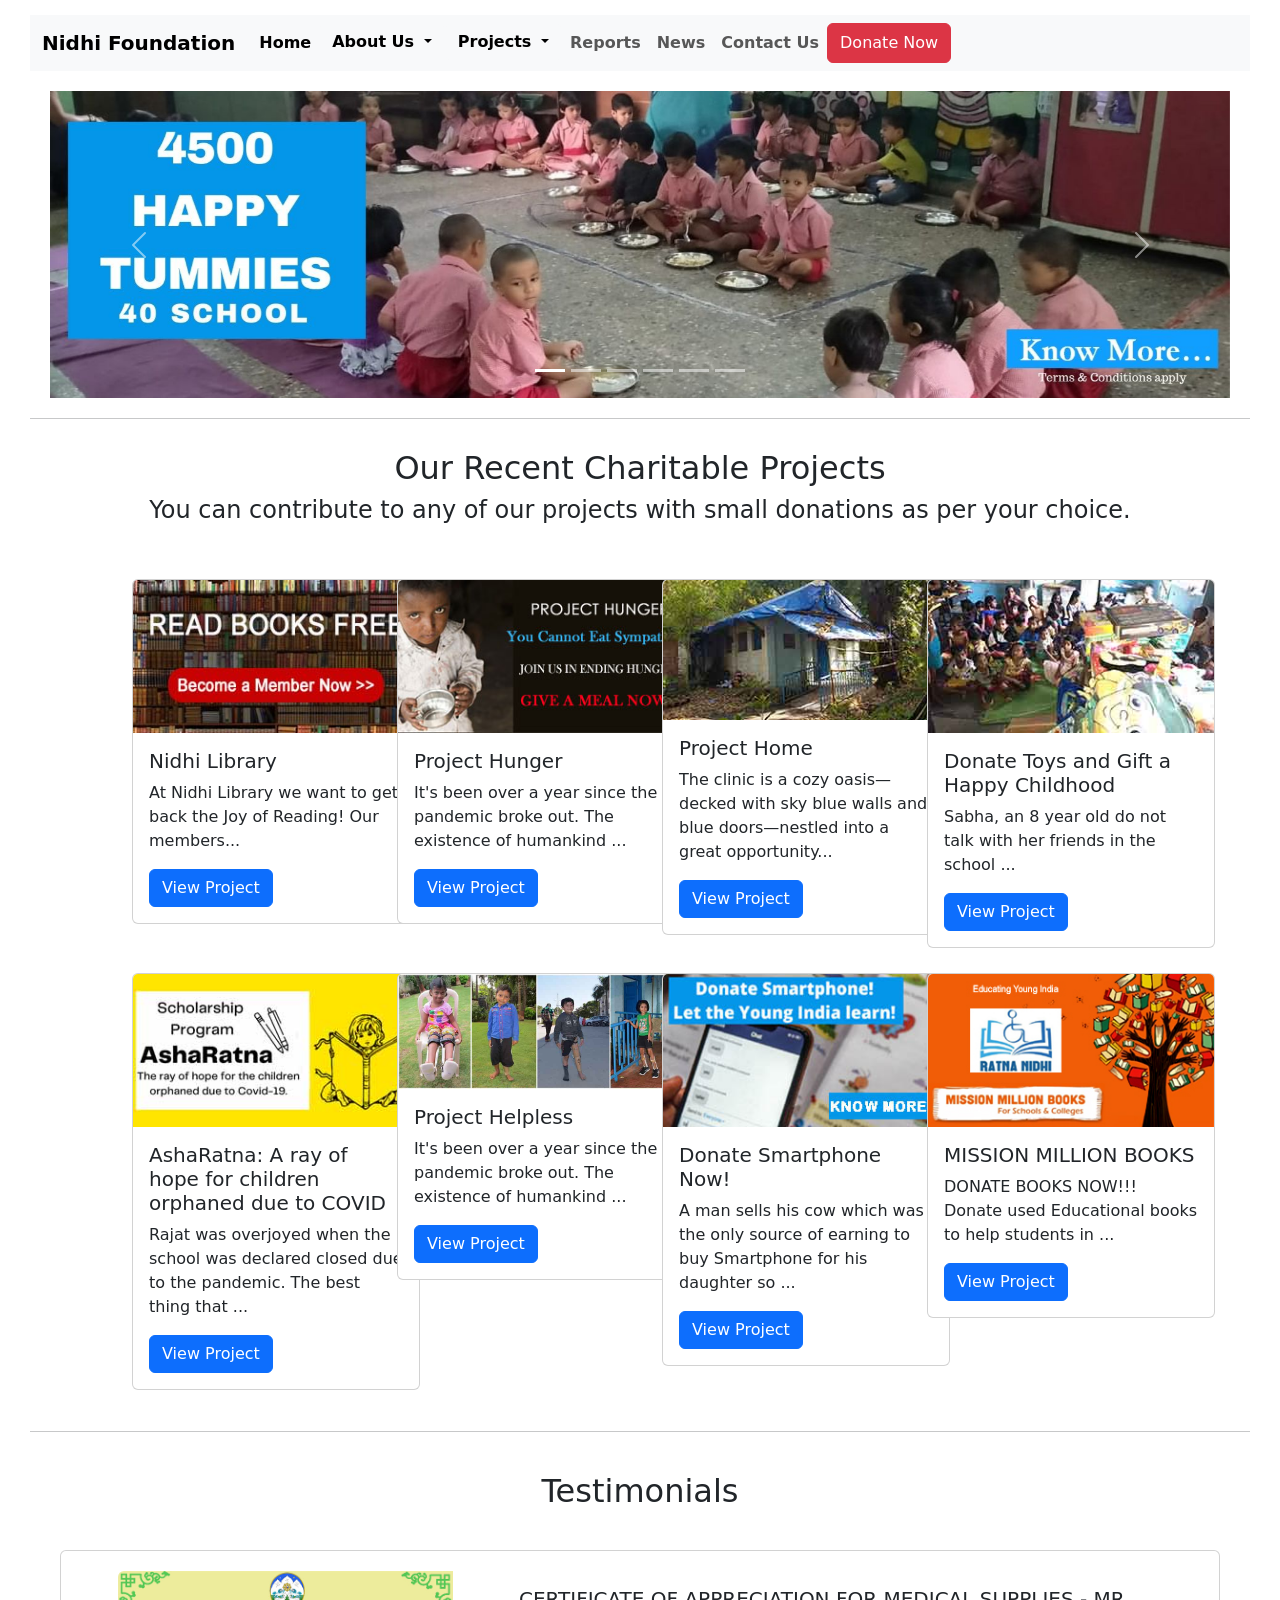
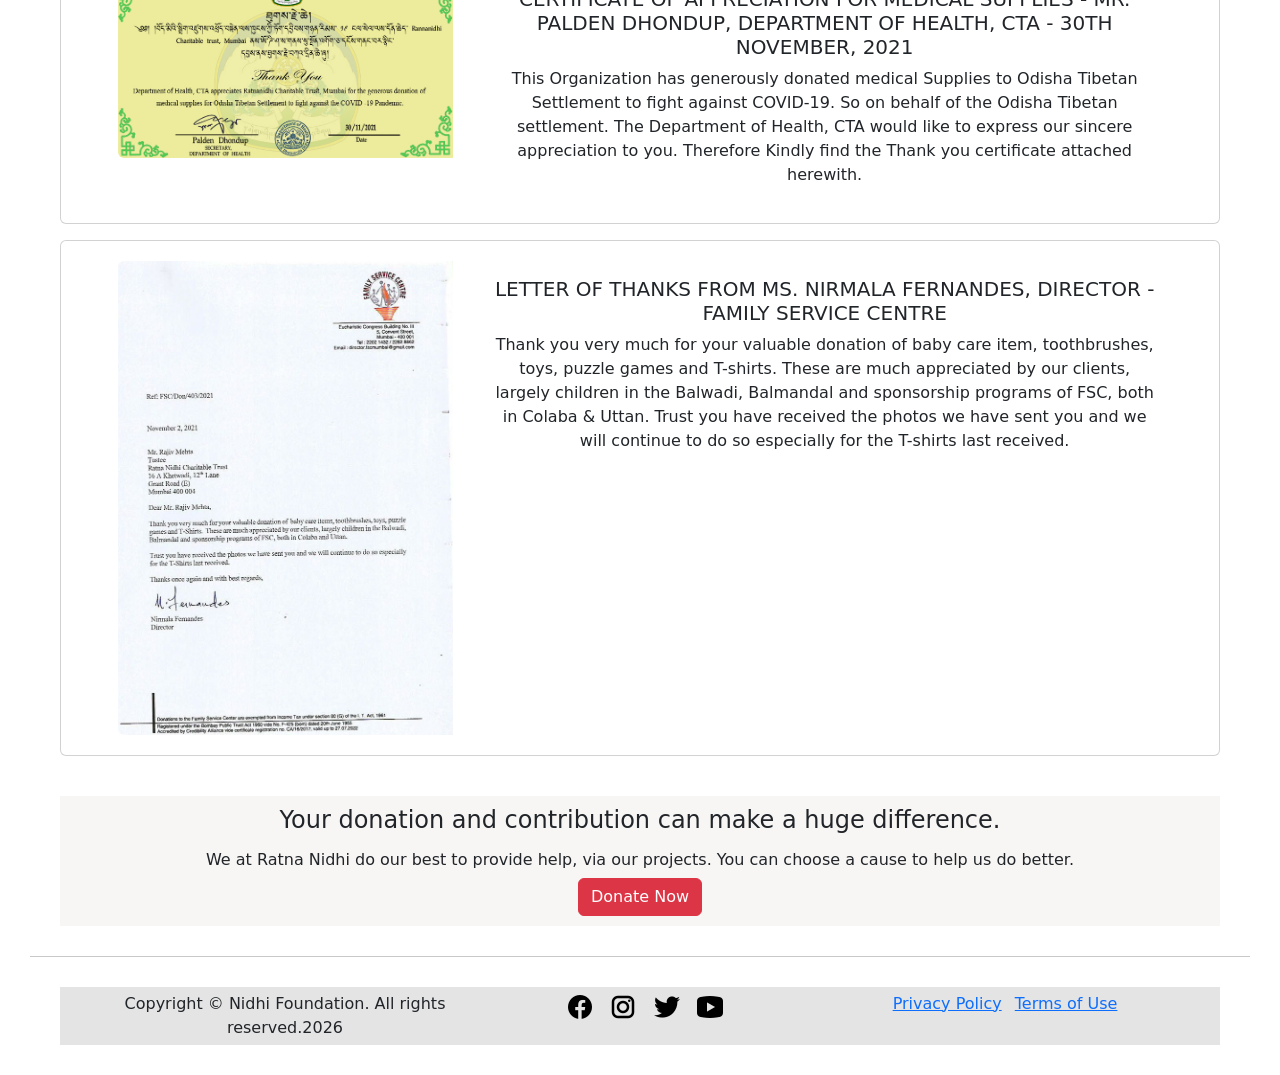
<file: WTL/A02/index.html>
<!doctype html>
<html lang="en">
  <head>
    <!-- Required meta tags -->
    <meta charset="utf-8">
    <meta name="viewport" content="width=device-width, initial-scale=1">

    <!-- Bootstrap CSS -->
    <link href="https://cdn.jsdelivr.net/npm/bootstrap@5.1.3/dist/css/bootstrap.min.css" rel="stylesheet" integrity="sha384-1BmE4kWBq78iYhFldvKuhfTAU6auU8tT94WrHftjDbrCEXSU1oBoqyl2QvZ6jIW3" crossorigin="anonymous">

    <title>Hello, world!</title>
    <link rel="stylesheet" href="index.css">
  </head>
  
  <body>
    <nav class="navbar navbar-expand-lg navbar-light bg-light" style="font-weight:bold; text-align:center" >
        <div class="container-fluid" style="text-align:center; font-weight:bold">
          <a class="navbar-brand" href="#">Nidhi Foundation</a>
          <button class="navbar-toggler" type="button" data-bs-toggle="collapse" data-bs-target="#navbarSupportedContent" aria-controls="navbarSupportedContent" aria-expanded="false" aria-label="Toggle navigation">
            <span class="navbar-toggler-icon"></span>
          </button>
          <div class="collapse navbar-collapse" id="navbarSupportedContent">
            <ul class="navbar-nav me-auto mb-2 mb-lg-0">
              <li class="nav-item">
                <a class="nav-link active" aria-current="page" href="#">Home</a>
              </li>
              <li class="nav-item">
                <div class="dropdown">
                    <a class="btn btn-light dropdown-toggle" href="#" role="button" id="dropdownMenuLink" data-bs-toggle="dropdown" aria-expanded="false" style="font-weight:bold">
                      About Us
                    </a>
                  
                    <ul class="dropdown-menu" aria-labelledby="dropdownMenuLink">
                      <li><a class="dropdown-item" href="#">Trustees</a></li>
                      <li><a class="dropdown-item" href="#">Partner Brands</a></li>
                    </ul>
                  </div>
              </li>
              
              <li class="nav-item">
                <div class="dropdown">
                  <a class="btn btn-light dropdown-toggle" href="#" role="button" id="dropdownMenuLink" data-bs-toggle="dropdown" aria-expanded="false" style="font-weight:bold">
                    Projects
                  </a>
                
                  <ul class="dropdown-menu" aria-labelledby="dropdownMenuLink">
                    <li><a class="dropdown-item" href="#">Nidhi Library</a></li>
                    <li><a class="dropdown-item" href="#">Project Hunger</a></li>
                    <li><a class="dropdown-item" href="#">Project Home</a></li>
                    <li><a class="dropdown-item" href="#">Donate Toys and Gift a Happy Childhood</a></li>
                    <li><a class="dropdown-item" href="#">AshaRatna</a></li>
                    <li><a class="dropdown-item" href="#">Project Helpless</a></li>
                    <li><a class="dropdown-item" href="#">Donate Smartphone Now!</a></li>
                    <li><a class="dropdown-item" href="#">MISSION MILLION BOOKS</a></li>
                  </ul>
                </div>
              </li>

              <li class="nav-item">
                <a class="nav-link" href="#">Reports</a>
              </li>

              <li class="nav-item">
                <a class="nav-link" href="#">News</a>
              </li>

              <li class="nav-item">
                <a class="nav-link" href="#">Contact Us</a>
              </li>

              <button type="button" class="btn btn-danger">Donate Now</button>
            </ul>
            
          </div>
        </div>
      </nav>

    <!-- Optional JavaScript; choose one of the two! -->

    <!-- Option 1: Bootstrap Bundle with Popper -->
    <script src="https://cdn.jsdelivr.net/npm/bootstrap@5.1.3/dist/js/bootstrap.bundle.min.js" integrity="sha384-ka7Sk0Gln4gmtz2MlQnikT1wXgYsOg+OMhuP+IlRH9sENBO0LRn5q+8nbTov4+1p" crossorigin="anonymous"></script>

    <!-- Option 2: Separate Popper and Bootstrap JS -->
    <!--
    <script src="https://cdn.jsdelivr.net/npm/@popperjs/core@2.10.2/dist/umd/popper.min.js" integrity="sha384-7+zCNj/IqJ95wo16oMtfsKbZ9ccEh31eOz1HGyDuCQ6wgnyJNSYdrPa03rtR1zdB" crossorigin="anonymous"></script>
    <script src="https://cdn.jsdelivr.net/npm/bootstrap@5.1.3/dist/js/bootstrap.min.js" integrity="sha384-QJHtvGhmr9XOIpI6YVutG+2QOK9T+ZnN4kzFN1RtK3zEFEIsxhlmWl5/YESvpZ13" crossorigin="anonymous"></script>
    -->
    <div id="carouselExampleIndicators" class="carousel slide" data-bs-ride="carousel" style="margin:20px">
        <div class="carousel-indicators">
          <button type="button" data-bs-target="#carouselExampleIndicators" data-bs-slide-to="0" class="active" aria-current="true" aria-label="Slide 1"></button>
          <button type="button" data-bs-target="#carouselExampleIndicators" data-bs-slide-to="1" aria-label="Slide 2"></button>
          <button type="button" data-bs-target="#carouselExampleIndicators" data-bs-slide-to="2" aria-label="Slide 3"></button>
          <button type="button" data-bs-target="#carouselExampleIndicators" data-bs-slide-to="3" aria-label="Slide 4"></button>
          <button type="button" data-bs-target="#carouselExampleIndicators" data-bs-slide-to="4" aria-label="Slide 5"></button>
          <button type="button" data-bs-target="#carouselExampleIndicators" data-bs-slide-to="5" aria-label="Slide 6"></button>
        </div>
        <div class="carousel-inner">
          <div class="carousel-item active">
            <img src="images/slide1.jpg" class="d-block w-100" alt="...">
          </div>
          <div class="carousel-item">
            <img src="images/slide2.jpg" class="d-block w-100" alt="...">
          </div>
          <div class="carousel-item">
            <img src="images/slide3.jpg" class="d-block w-100" alt="...">
          </div>
          <div class="carousel-item">
            <img src="images/slide4.jpg" class="d-block w-100" alt="...">
          </div>
          <div class="carousel-item">
            <img src="images/slide5.jpg" class="d-block w-100" alt="...">
          </div>
          <div class="carousel-item">
            <img src="images/slide6.jpg" class="d-block w-100" alt="...">
          </div>
        </div>
        <button class="carousel-control-prev" type="button" data-bs-target="#carouselExampleIndicators" data-bs-slide="prev">
          <span class="carousel-control-prev-icon" aria-hidden="true"></span>
          <span class="visually-hidden">Previous</span>
        </button>
        <button class="carousel-control-next" type="button" data-bs-target="#carouselExampleIndicators" data-bs-slide="next">
          <span class="carousel-control-next-icon" aria-hidden="true"></span>
          <span class="visually-hidden">Next</span>
        </button>
      </div>

      <hr>
    <div class="heading" style="text-align:center; margin-top:30px">
        <h2>Our Recent Charitable Projects</h2>
        <h4>You can contribute to any of our projects with small donations as per your choice.</h4>
    </div>

    <div class="cards" style="margin-top:30px">
        <!-- card1 -->
        <div class="row">
            <div class="col-3">
                <div class="card" style="width: 18rem;">
                    <img src="images/project1.jpg" class="card-img-top" alt="an image here">
                    <div class="card-body">
                    <h5 class="card-title">Nidhi Library</h5>
                    <p class="card-text">At Nidhi Library we want to get back the Joy of Reading!  Our members...</p>
                    <a href="#" class="btn btn-primary">View Project</a>
                    </div>
                </div>
            </div>

            <div class="col-3">
                <div class="card" style="width: 18rem;">
                    <img src="images/project2.jpg" class="card-img-top" alt="an image here">
                    <div class="card-body">
                    <h5 class="card-title">Project Hunger</h5>
                    <p class="card-text">It's been over a year since the pandemic broke out. The existence of humankind ...</p>
                    <a href="#" class="btn btn-primary">View Project</a>
                    </div>
                </div>
            </div>
            <div class="col-3">
                <div class="card" style="width: 18rem;">
                    <img src="images/project3.jpg" class="card-img-top" alt="an image here">
                    <div class="card-body">
                    <h5 class="card-title">Project Home</h5>
                    <p class="card-text">The clinic is a cozy oasis—decked with sky blue walls and blue doors—nestled into a great opportunity...</p>
                    <a href="#" class="btn btn-primary">View Project</a>
                    </div>
                </div>
            </div>

            <div class="col-3">
                <div class="card" style="width: 18rem;">
                    <img src="images/project4.jpg" class="card-img-top" alt="an image here">
                    <div class="card-body">
                    <h5 class="card-title">Donate Toys and Gift a Happy Childhood</h5>
                    <p class="card-text">Sabha, an 8 year old do not talk with her friends in the school ...</p>
                    <a href="#" class="btn btn-primary">View Project</a>
                    </div>
                </div>
            </div>
        </div>

        <div class="row">
            <div class="col-3">
                <div class="card" style="width: 18rem;">
                    <img src="images/project5.jpg" class="card-img-top" alt="an image here">
                    <div class="card-body">
                    <h5 class="card-title">AshaRatna: A ray of hope for children orphaned due to COVID</h5>
                    <p class="card-text">Rajat was overjoyed when the school was declared closed due to the pandemic. The best thing that ...</p>
                    <a href="#" class="btn btn-primary">View Project</a>
                    </div>
                </div>
            </div>

            <div class="col-3">
                <div class="card" style="width: 18rem;">
                    <img src="images/project6.jpg" class="card-img-top" alt="an image here">
                    <div class="card-body">
                    <h5 class="card-title">Project Helpless</h5>
                    <p class="card-text">It's been over a year since the pandemic broke out. The existence of humankind ...</p>
                    <a href="#" class="btn btn-primary">View Project</a>
                    </div>
                </div>
            </div>
            <div class="col-3">
                <div class="card" style="width: 18rem;">
                    <img src="images/project7.jpg" class="card-img-top" alt="an image here">
                    <div class="card-body">
                    <h5 class="card-title">Donate Smartphone Now!</h5>
                    <p class="card-text">A man sells his cow which was the only source of earning to buy Smartphone for his daughter so ...</p>
                    <a href="#" class="btn btn-primary">View Project</a>
                    </div>
                </div>
            </div>

            <div class="col-3">
                <div class="card" style="width: 18rem;">
                    <img src="images/project8.jpg" class="card-img-top" alt="an image here">
                    <div class="card-body">
                    <h5 class="card-title">MISSION MILLION BOOKS</h5>
                    <p class="card-text">DONATE BOOKS NOW!!!   Donate used Educational books to help students in ...</p>
                    <a href="#" class="btn btn-primary">View Project</a>
                    </div>
                </div>
            </div>
        </div>
    </div>

    <hr>

    <div style="text-align:center; margin-top:40px; margin-bottom:40px">
        <h2>Testimonials</h2>
    </div>
    <div class="testimonials" style="text-align:center; margin-left:30px; margin-right:30px">
        <div class="card mb-3" >
            <div class="row">
              <div class="col-md-4">
                <img src="images/testimonial1.jpg" class="img-fluid rounded-start" alt="...">
              </div>
              <div class="col-md-8">
                <div class="card-body">
                  <h5 class="card-title">CERTIFICATE OF APPRECIATION FOR MEDICAL SUPPLIES - MR. PALDEN DHONDUP, DEPARTMENT OF HEALTH, CTA - 30TH NOVEMBER, 2021</h5>
                  <p class="card-text">This Organization has generously donated medical Supplies to Odisha Tibetan Settlement to fight against COVID-19. So on behalf of the Odisha Tibetan settlement. The Department of Health, CTA would like to express our sincere appreciation to you. Therefore Kindly find the Thank you certificate attached herewith.</p>
                </div>
              </div>
            </div>
        </div>
        <div class="card mb-3" >
            <div class="row">
              <div class="col-md-4">
                <img src="images/testimonial2.jpg" class="img-fluid rounded-start" alt="...">
              </div>
              <div class="col-md-8">
                <div class="card-body">
                  <h5 class="card-title">LETTER OF THANKS FROM MS. NIRMALA FERNANDES, DIRECTOR - FAMILY SERVICE CENTRE</h5>
                  <p class="card-text">Thank you very much for your valuable donation of baby care item, toothbrushes, toys, puzzle games and T-shirts. These are much appreciated by our clients, largely children in the Balwadi, Balmandal and sponsorship programs of FSC, both in Colaba & Uttan. Trust you have received the photos we have sent you and we will continue to do so especially for the T-shirts last received.</p>
                </div>
              </div>
            </div>
        </div>
    </div>

    <div class="last" style="text-align:center;margin:30px;padding:10px; margin-top:40px; background-color:rgb(248, 246, 244)">
        
        <h4>Your donation and contribution can make a huge difference.</h4>
        <p class="para" style="text-align:center">
            <h6>We at Ratna Nidhi do our best to provide help, via our projects. You can choose a cause to help us do better.</h6>
            <button type="button" class="btn btn-danger">Donate Now</button>
        </table>
        <!-- <tr rowspan="2">
            <th>Your donation and contribution can make a huge difference.</th>
            <th rowspan="2"><button type="button" class="btn btn-danger">Donate Now</button></th>
        </tr>

        <tr>
            <tr>We at Ratna Nidhi do our best to provide help, via our projects. You can choose a cause to help us do better.</tr>
        </tr>
        </table> -->
    </div>
    
    <hr>
    <footer class="footer" style="margin:30px; background-color:rgb(228, 228, 228)">
    
    <div class="row text-center">
      <div class="col-md-4 box">
        <span class="copyright quick-links">Copyright &copy; Nidhi Foundation. All rights reserved.<script>document.write(new Date().getFullYear())</script>
        </span>
      </div>
      <div class="col-md-4 box">
        <ul class="list-inline social-buttons" >
          <li class="list-inline-item">
            <a href="www.facebook.com">
            <img src="images/facebook.png">
          </a>
          </li>
          <li class="list-inline-item">
            <a href="www.instagram.com">
                <img src="images/instagram.png">
          </a>
          </li>
          <li class="list-inline-item">
            <a href="www.twitter.com">
                <img src="images/twitter.png">
          </a>
          </li>
          <li class="list-inline-item">
            <a href="www.youtube.com">
                <img src="images/youtube.png">
          </a>
          </li>
        </ul>
      </div>
      <div class="col-md-4 box">
        <ul class="list-inline quick-links">
          <li class="list-inline-item">
            <a href="#">Privacy Policy</a>
          </li>
          <li class="list-inline-item">
            <a href="#">Terms of Use</a>
          </li>
        </ul>
      </div>
    </div>
  </div>
</footer>

      

  </body>
</html>
</file>
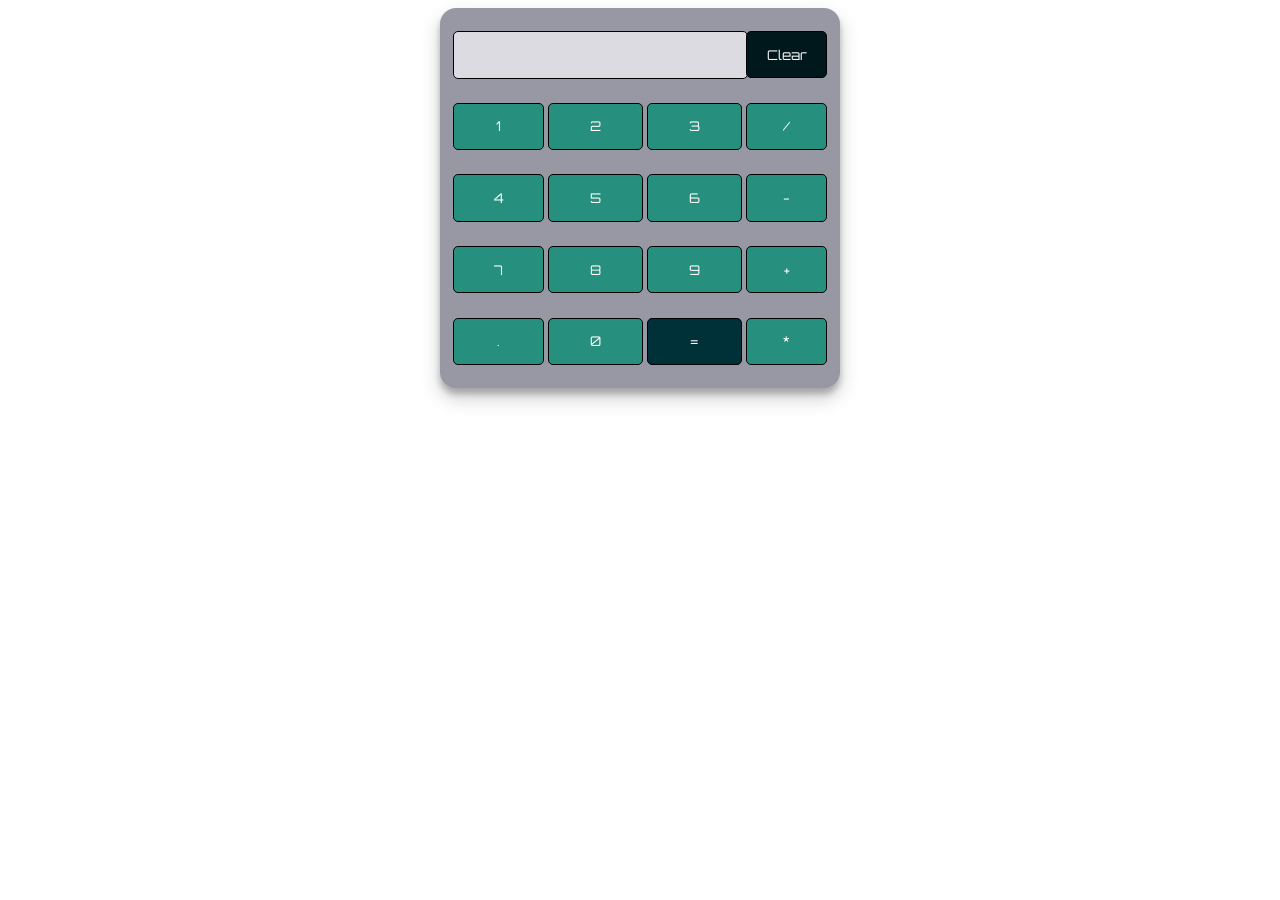
<file: WTL/A04/index.html>
<!DOCTYPE html>
<html lang="en" dir="ltr">
	<head>
		<meta charset="utf-8" />
		<title>Calculator</title>
		<link rel="stylesheet" href="styles.css" />
	</head>
	<body>
		<table class="calculator">
			<tr>
				<td colspan="3">
					<input class="display-box" type="text" id="result" disabled />
				</td>

				<td>
					<input
						class="button"
						type="button"
						value="Clear"
						onclick="clearScreen()"
						style="background-color: #00171c"
					/>
				</td>
			</tr>
			<tr>
				<td>
					<input
						class="button"
						type="button"
						value="1"
						onclick="display('1')"
					/>
				</td>
				<td>
					<input
						class="button"
						type="button"
						value="2"
						onclick="display('2')"
					/>
				</td>
				<td>
					<input
						class="button"
						type="button"
						value="3"
						onclick="display('3')"
					/>
				</td>
				<td>
					<input
						class="button"
						type="button"
						value="/"
						onclick="display('/')"
					/>
				</td>
			</tr>
			<tr>
				<td>
					<input
						class="button"
						type="button"
						value="4"
						onclick="display('4')"
					/>
				</td>
				<td>
					<input
						class="button"
						type="button"
						value="5"
						onclick="display('5')"
					/>
				</td>
				<td>
					<input
						class="button"
						type="button"
						value="6"
						onclick="display('6')"
					/>
				</td>
				<td>
					<input
						class="button"
						type="button"
						value="-"
						onclick="display('-')"
					/>
				</td>
			</tr>
			<tr>
				<td>
					<input
						class="button"
						type="button"
						value="7"
						onclick="display('7')"
					/>
				</td>
				<td>
					<input
						class="button"
						type="button"
						value="8"
						onclick="display('8')"
					/>
				</td>
				<td>
					<input
						class="button"
						type="button"
						value="9"
						onclick="display('9')"
					/>
				</td>
				<td>
					<input
						class="button"
						type="button"
						value="+"
						onclick="display('+')"
					/>
				</td>
			</tr>
			<tr>
				<td>
					<input
						class="button"
						type="button"
						value="."
						onclick="display('.')"
					/>
				</td>
				<td>
					<input
						class="button"
						type="button"
						value="0"
						onclick="display('0')"
					/>
				</td>

				<td>
					<input
						class="button"
						type="button"
						value="="
						onclick="calculate()"
						style="background-color: #003038"
					/>
				</td>
				<td>
					<input
						class="button"
						type="button"
						value="*"
						onclick="display('*')"
					/>
				</td>
			</tr>
		</table>
		<script type="text/javascript" src="index.js"></script>
	</body>
</html>
</file>
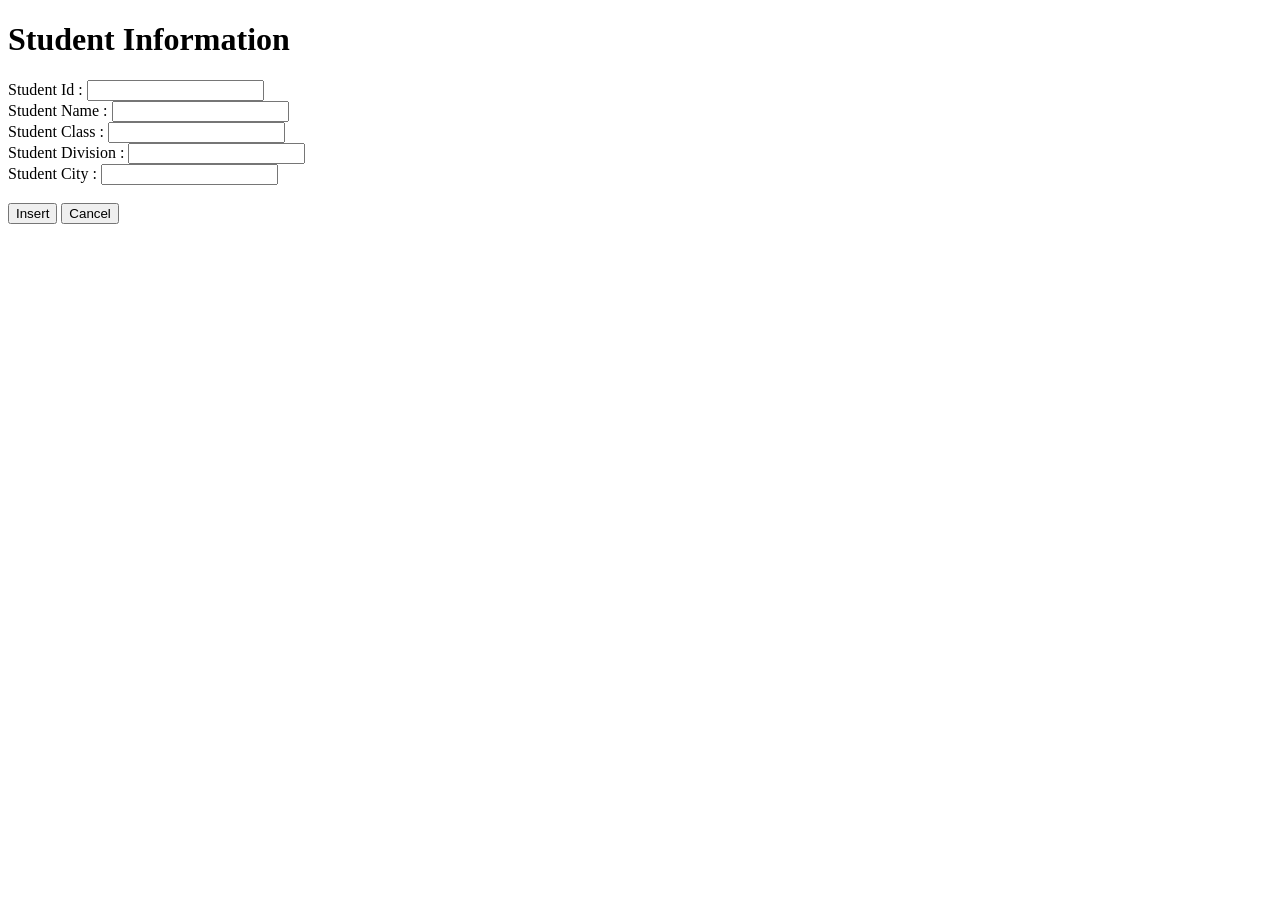
<file: WTL/A06/index.html>
<!DOCTYPE html>
<html>
	<head>
		<meta charset="ISO-8859-1" />
		<title>Document</title>
	</head>
	<body>
		<h1 class="title">Student Information</h1>
		<form action="JSPUse.jsp" method="GET">
			Student Id : <input name="id" type="text" /><br />
			Student Name : <input name="name" type="text" /><br />
			Student Class : <input name="class" type="text" /><br />
			Student Division : <input name="div" type="text" /><br />
			Student City : <input name="city" type="text" /><br />
			<br />
			<input type="SUBMIT" value="Insert" />
			<input type="RESET" value="Cancel" />
		</form>
	</body>
</html>
</file>
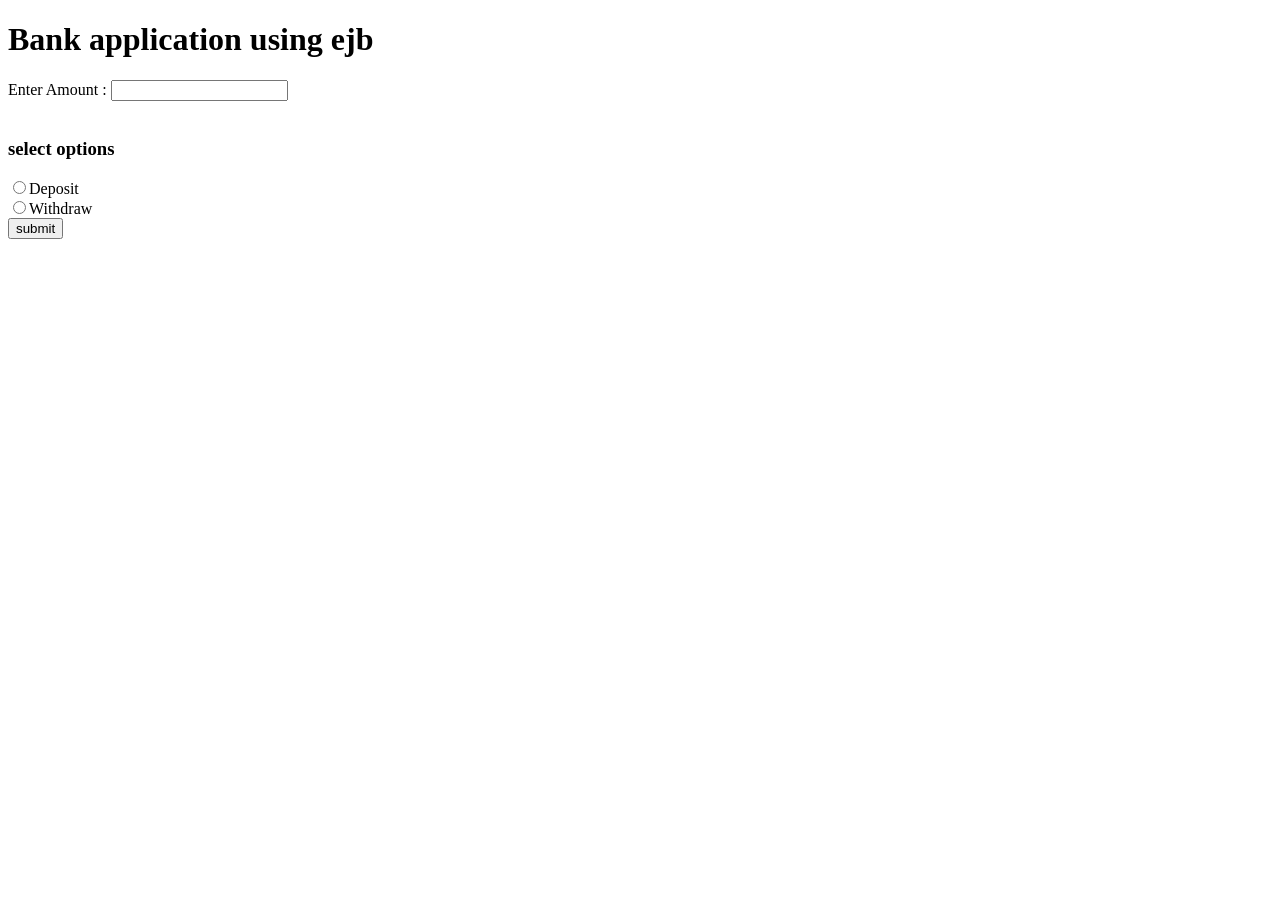
<file: WTL/A10/ejb_new-war/web/index.html>
<!DOCTYPE html>
<!--
Click nbfs://nbhost/SystemFileSystem/Templates/Licenses/license-default.txt to change this license
Click nbfs://nbhost/SystemFileSystem/Templates/JSP_Servlet/Html.html to edit this template
-->
<html>
    <head>
        <title>Bank Application using ejb (31272)</title>
        <meta charset="UTF-8">
        <meta name="viewport" content="width=device-width, initial-scale=1.0">
    </head>
    <body>
        <form method="post"action="transact">
            <h1>Bank application using ejb </h1>
            Enter Amount : <input type="text" name="t1"/>
            <br/><br/>
            <h3>select options</h3>
            <input type="radio" name="transaction" value="deposit"/>Deposit<br/>
            <input type="radio" name="transaction" value="withdraw"/>Withdraw<br/>
            <input type="submit" value="submit"/> 
        </form>
    </body>
</html>
</file>
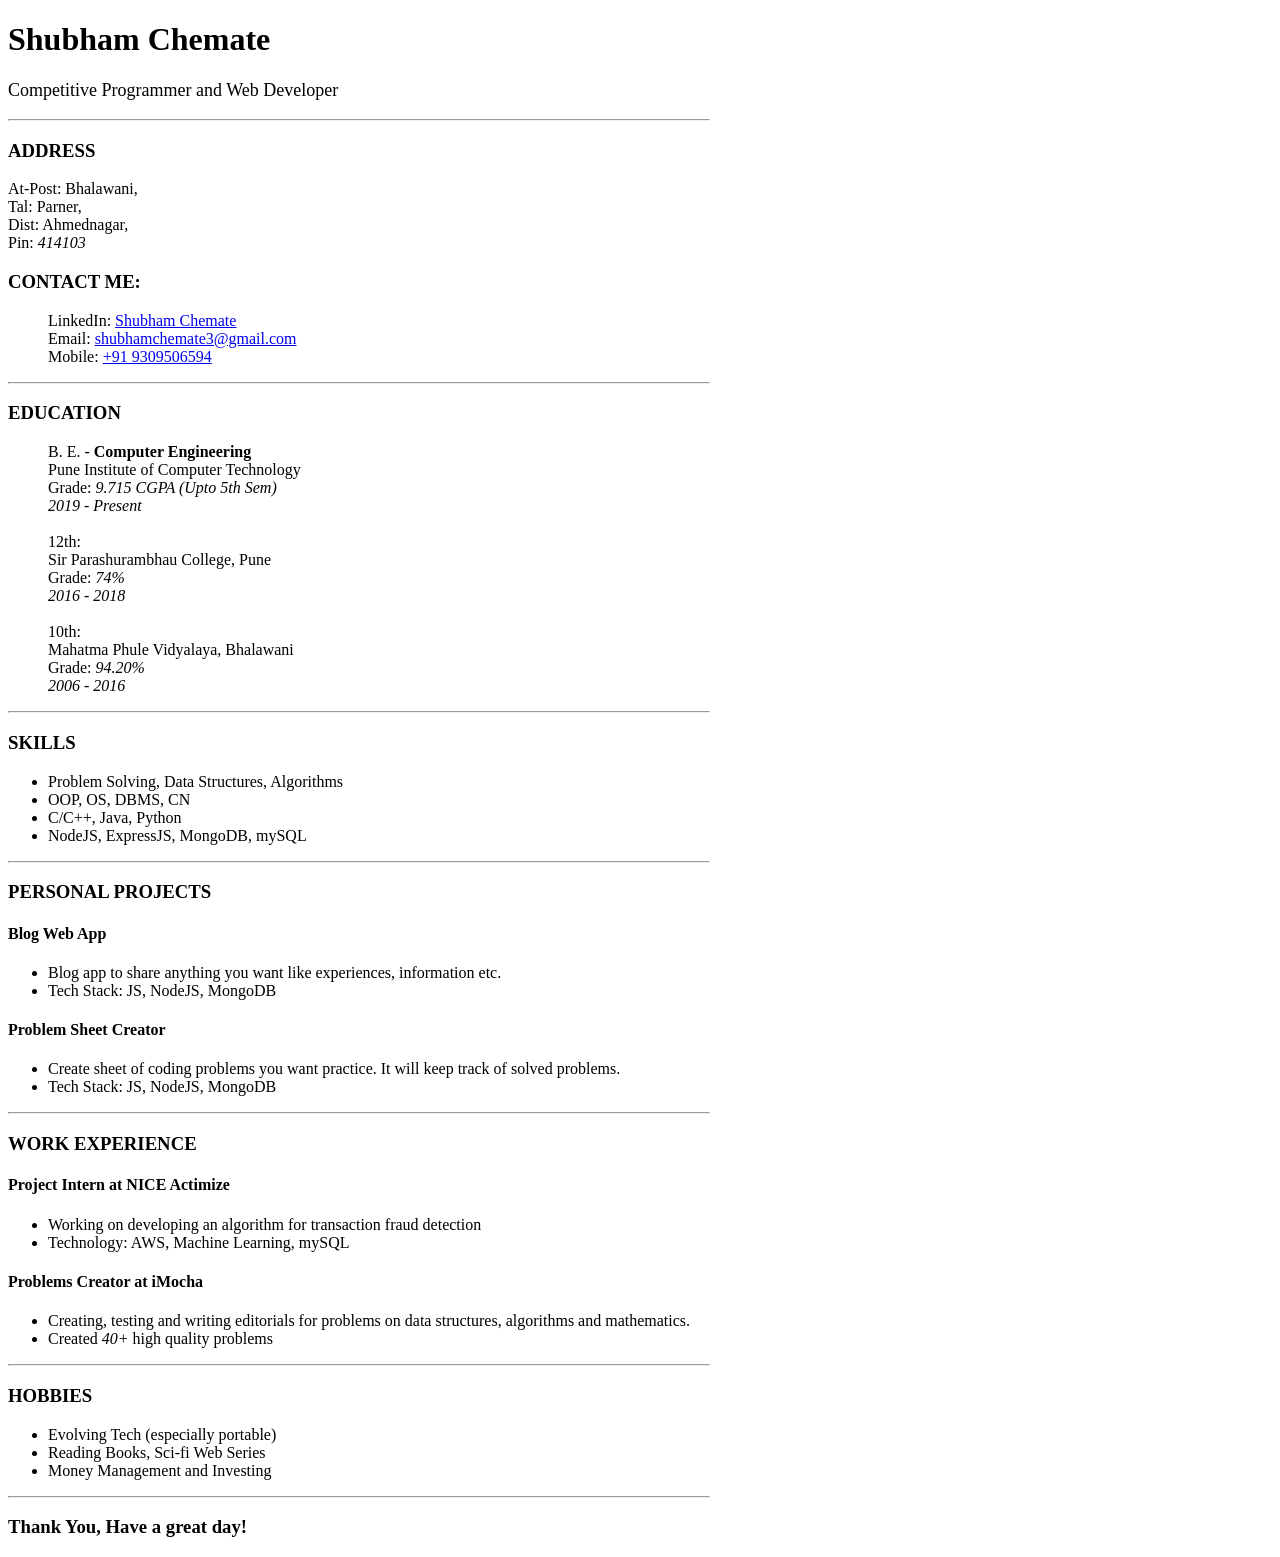
<file: WTL/31118_WT_Resume.html>
<!DOCTYPE html>
<html lang="en">
	<head>
		<meta charset="UTF-8" />
		<meta http-equiv="X-UA-Compatible" content="IE=edge" />
		<meta name="viewport" content="width=device-width, initial-scale=1.0" />
		<title>Shubham's Resume</title>
	</head>
	<body>
		<header>
			<h1>Shubham Chemate</h1>
			<p style="font-size: large; font-weight: 400">
				Competitive Programmer and Web Developer
			</p>
		</header>

		<hr align="left" width="700" />

		<div>
			<h3>ADDRESS</h3>
			<p>
				At-Post: Bhalawani, <br />
				Tal: Parner, <br />
				Dist: Ahmednagar, <br />
				Pin: <em>414103</em>
			</p>
			<h3>CONTACT ME:</h3>
			<ul>
				LinkedIn:
				<a href="https://www.linkedin.com/in/shubham-chemate-894331196/"
					>Shubham Chemate</a
				>
				<br />
				Email:
				<a href="mailto:shubhamchemate3@gmail.com">shubhamchemate3@gmail.com</a
				><br />
				Mobile:
				<a href="tel:+919309506594">+91 9309506594</a
				><br />
			</ul>
		</div>

		<hr align="left" width="700" />

		<div>
			<h3>EDUCATION</h3>
			<ul style="list-style-type: none">
				<li>
					B. E. - <strong>Computer Engineering</strong><br />
					Pune Institute of Computer Technology<br />
					Grade: <em>9.715 CGPA (Upto 5th Sem)</em> <br />
					<i>2019 - Present</i>
				</li>
				<br />
				<li>
					12th: <br />
					Sir Parashurambhau College, Pune<br />
					Grade: <em>74%</em> <br />
					<i>2016 - 2018</i>
				</li>
				<br />
				<li>
					10th: <br />
					Mahatma Phule Vidyalaya, Bhalawani<br />
					Grade: <em>94.20%</em> <br />
					<i>2006 - 2016</i>
				</li>
			</ul>
		</div>

		<hr align="left" width="700" />

		<div>
			<h3>SKILLS</h3>
			<ul>
				<li>Problem Solving, Data Structures, Algorithms</li>
				<li>OOP, OS, DBMS, CN</li>
				<li>C/C++, Java, Python</li>
				<li>NodeJS, ExpressJS, MongoDB, mySQL</li>
			</ul>
		</div>

		<hr align="left" width="700" />

		<div>
			<h3>PERSONAL PROJECTS</h3>
			<h4>Blog Web App</h4>
			<ul>
				<li>
					Blog app to share anything you want like experiences, information etc.
				</li>
				<li>Tech Stack: JS, NodeJS, MongoDB</li>
			</ul>
			<h4>Problem Sheet Creator</h4>
			<ul>
				<li>
					Create sheet of coding problems you want practice. It will keep track
					of solved problems.
				</li>
				<li>Tech Stack: JS, NodeJS, MongoDB</li>
			</ul>
		</div>

		<hr align="left" width="700" />

		<div>
			<h3>WORK EXPERIENCE</h3>
			<h4>Project Intern at NICE Actimize</h4>
			<ul>
				<li>
					Working on developing an algorithm for transaction fraud detection
				</li>
				<li>Technology: AWS, Machine Learning, mySQL</li>
			</ul>
			<h4>Problems Creator at iMocha</h4>
			<ul>
				<li>
					Creating, testing and writing editorials for problems on data
					structures, algorithms and mathematics.
				</li>
				<li>Created <em>40+</em> high quality problems</li>
			</ul>
		</div>

		<hr align="left" width="700" />

		<div>
			<h3>HOBBIES</h3>
			<ul>
				<li>Evolving Tech (especially portable)</li>
				<li>Reading Books, Sci-fi Web Series</li>
				<li>Money Management and Investing</li>
			</ul>
		</div>

		<hr align="left" width="700" />

		<h3>Thank You, Have a great day!</h3>
	</body>
</html>
</file>
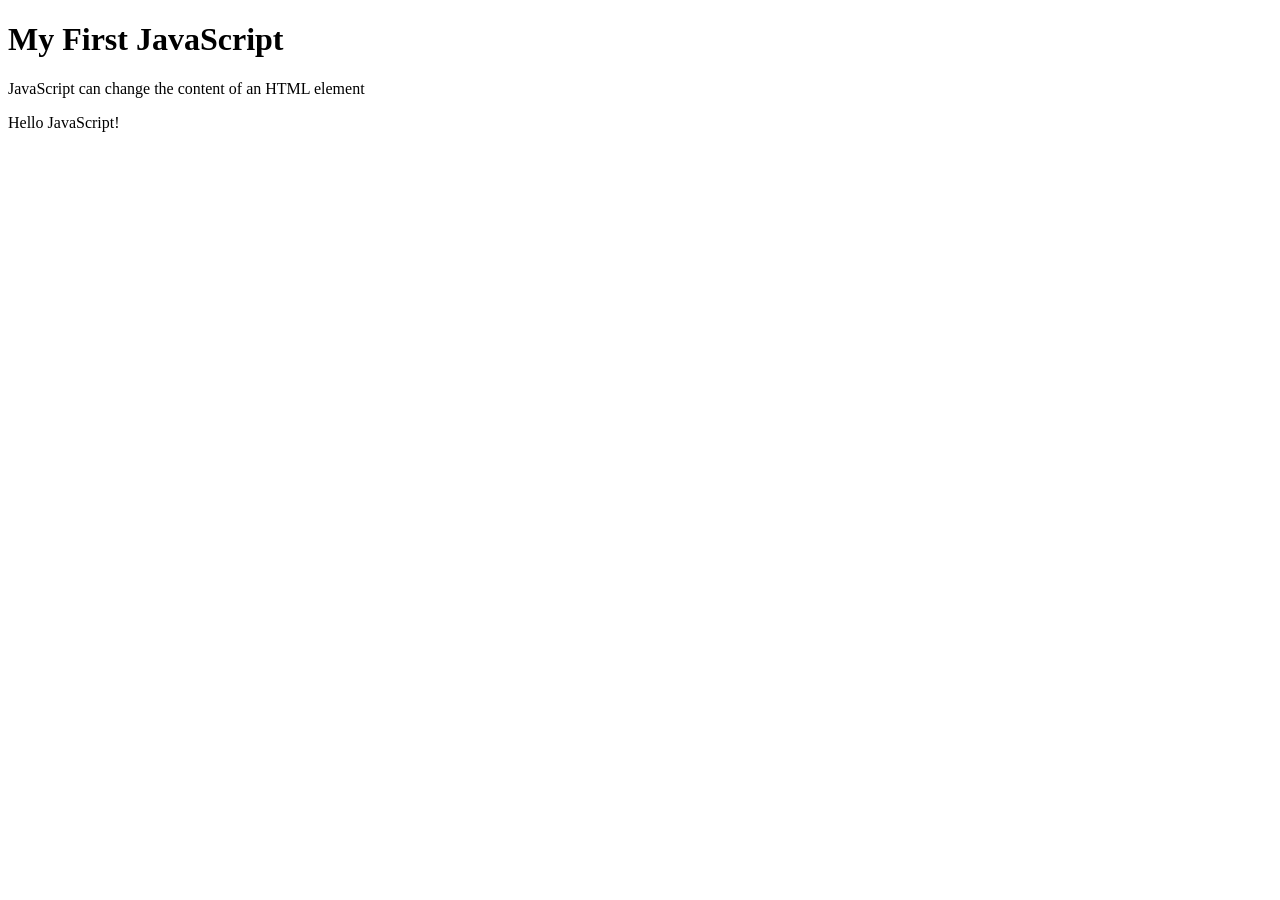
<file: WTL/ExternalJS.html>
<!DOCTYPE html>
<html>
	<body>
		<h1>My First JavaScript</h1>

		<p>JavaScript can change the content of an HTML element</p>

		<script type="text/javascript" language="javasctipt">
			document.write("Hello JavaScript!");
		</script>
	</body>
</html>
</file>
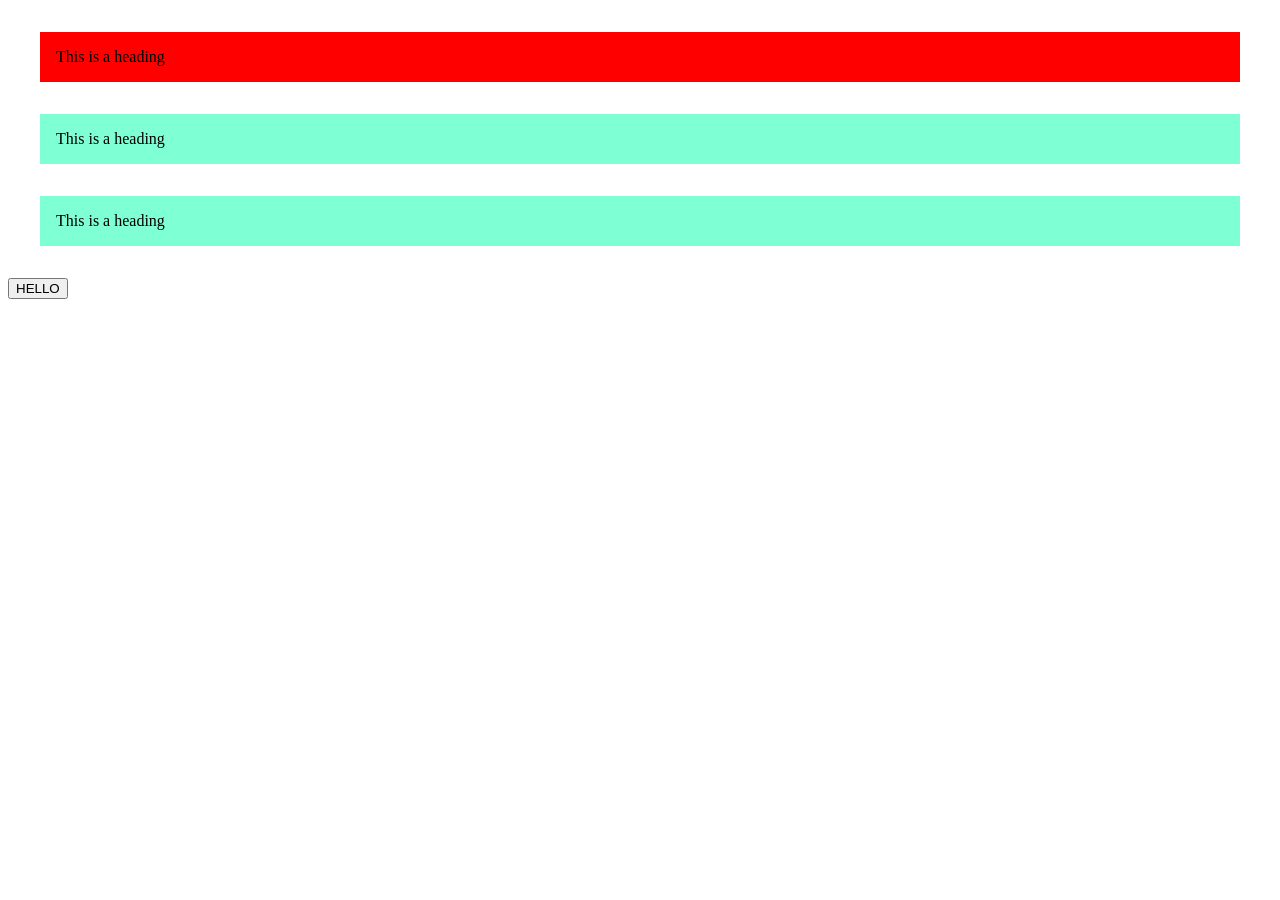
<file: WTL/Web_rev.html>
<html>
	<head>
		<title>JS</title>
		<style>
			div {
				margin: 2em;
				padding: 1rem;
				background-color: aquamarine;
			}
		</style>
	</head>
	<body>
		<div class="div1" id="id1">This is a heading</div>

		<div class="div1">This is a heading</div>

		<div>This is a heading</div>

		<input type="button" value="HELLO" onclick="sayHello()" />

		<script>
			function sayHello() {
				alert("Hello");
			}

			// console.log(document.getElementsByClassName("div1"));

			document.getElementsByClassName("div1")[0].style.backgroundColor = "red";
		</script>
	</body>
</html>
</file>
<file: WTL/A02/index.css>
body{
    margin-top: 15px;
    margin-bottom: 15px;
    margin-left: 30px;
    margin-right: 30px;
}

.cards, .row{
    margin-top: 15px;
    margin-bottom: 15px;
    margin-left: 40px;
    margin-right: 30px;
    padding: 5px;
}
</file>
<file: WTL/A04/styles.css>
@import url("https://fonts.googleapis.com/css2?family=Orbitron&display=swap");
.calculator {
	padding: 10px;
	border-radius: 1em;
	height: 380px;
	width: 400px;
	margin: auto;
	background-color: #9798a3;
	box-shadow: rgba(0, 0, 0, 0.19) 0px 10px 20px, rgba(0, 0, 0, 0.23) 0px 6px 6px;
}
.display-box {
	font-family: "Orbitron", sans-serif;
	background-color: #dcdbe1;
	border: solid black 0.5px;
	color: black;
	border-radius: 5px;
	width: 100%;
	height: 65%;
}
.button {
	font-family: "Orbitron", sans-serif;
	background-color: #278f7e;
	color: white;
	border: solid black 0.5px;
	width: 100%;
	border-radius: 5px;
	height: 70%;
	outline: none;
}
.button:active {
	background: #e5e5e5;
	-webkit-box-shadow: inset 0px 0px 5px #c1c1c1;
	-moz-box-shadow: inset 0px 0px 5px #c1c1c1;
	box-shadow: inset 0px 0px 5px #c1c1c1;
}
</file>
